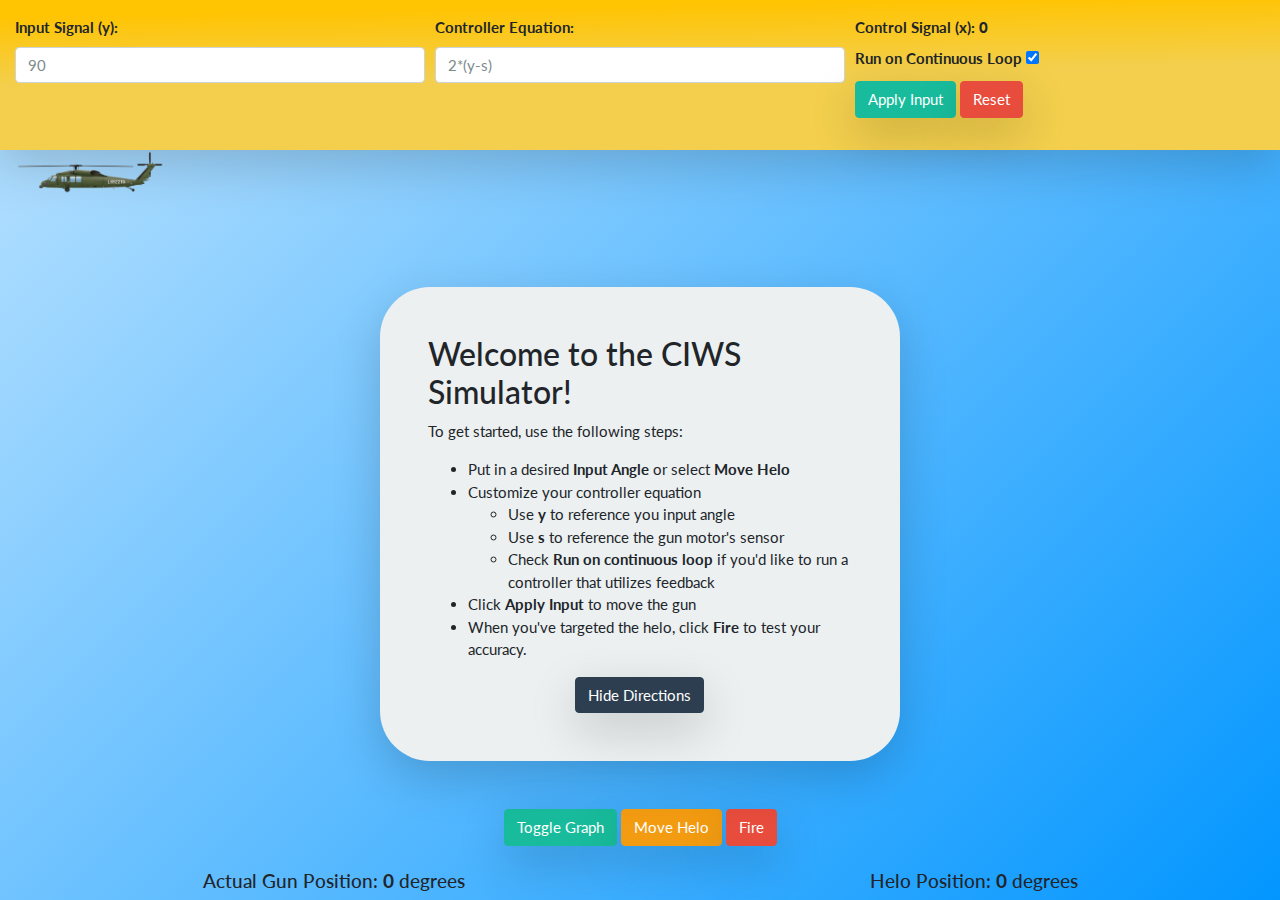
<file: index.html>
<!DOCTYPE html>
<html lang="en">

<head>
  <meta charset="UTF-8">
  <meta name="viewport" content="width=device-width, initial-scale=1.0">
  <title>CIWS Simulator</title>
  <!-- <link rel="stylesheet" href="https://stackpath.bootstrapcdn.com/bootstrap/4.4.1/css/bootstrap.min.css"
    integrity="sha384-Vkoo8x4CGsO3+Hhxv8T/Q5PaXtkKtu6ug5TOeNV6gBiFeWPGFN9MuhOf23Q9Ifjh" crossorigin="anonymous"> -->
  <link rel="stylesheet" href="bootstrap.min.css">
  <script src="https://code.jquery.com/jquery-3.4.1.min.js"
    integrity="sha256-CSXorXvZcTkaix6Yvo6HppcZGetbYMGWSFlBw8HfCJo=" crossorigin="anonymous"></script>

  <script src="https://cdn.jsdelivr.net/npm/popper.js@1.16.0/dist/umd/popper.min.js"
    integrity="sha384-Q6E9RHvbIyZFJoft+2mJbHaEWldlvI9IOYy5n3zV9zzTtmI3UksdQRVvoxMfooAo"
    crossorigin="anonymous"></script>
  <script src="https://stackpath.bootstrapcdn.com/bootstrap/4.4.1/js/bootstrap.min.js"
    integrity="sha384-wfSDF2E50Y2D1uUdj0O3uMBJnjuUD4Ih7YwaYd1iqfktj0Uod8GCExl3Og8ifwB6"
    crossorigin="anonymous"></script>


  <link rel="stylesheet" href="style.css">
  <script src='https://cdn.plot.ly/plotly-latest.min.js'></script>
</head>

<body class=''>
  <img class="mx-auto" style="transform: rotate(0deg); transition-duration: 1s;" id="gun" src="gun.png" alt="">
  <div id="menuDiv" class="shadow-lg pt-3 container-fluid">

    <div class="form-row">
      <div class="form-group col-sm-4">
        <label for="degInput">Input Signal (y):</label>
        <input class='form-control' type="text" value="90" name="degRange" id="degInput">
      </div>
      <div class="form-group col-sm-4">
        <label for="degInput">Controller Equation: </label>
        <input class='form-control' type="text" value="2*(y-s)" name="controllerInput" id="controllerInput">
      </div>
      <div class="form-group col-sm-4">
        <label for="">Control Signal (x): <b id="controlSignal">0</b></label>
        <p class="mb-1"><label for="continuousCheck">Run on Continuous Loop</label>
          <input checked="true" type="checkbox" name="continuousCheck" id="continuousCheck"></p>
        <p> <button class='btn btn-success shadow-lg' id="applyBtn">Apply Input</button>
          <button class='btn btn-danger shadow-lg' id="resetBtn">Reset</button></p>
      </div>
    </div>
  </div>


  <div id="shot" class='shot'>⁌</div>


  <div class="container-fluid">
    <img id="heloImg" src="helo.png" alt="">
  </div>












  <div class='container-fluid' id="bottomDiv">
    <div id="plotDiv" class="shadow-lg">

    </div>
      <div id='directionsDiv' class="col-sm-5 mx-auto my-5 p-5 bg-light shadow-lg">
      
      <h3>Welcome to the CIWS Simulator!</h3>
      <p>To get started, use the following steps:</p>
      <ul>
        <li>Put in a desired <strong>Input Angle</strong> or select <strong>Move Helo</strong></li>
        <li>Customize your controller equation</li>
        <ul>
          <li>Use <strong>y</strong> to reference you input angle</li>
          <li>Use <strong>s</strong> to reference the gun motor's sensor</li>
          <li>Check <strong>Run on continuous loop</strong> if you'd like to run a controller that utilizes feedback</li>
        </ul>
        <li>Click <strong>Apply Input</strong> to move the gun</li>
        <li>When you've targeted the helo, click <strong>Fire</strong> to test your accuracy.</li>
      </ul>
      <div class="text-center">
      <button id='hideDir' class="mx-auto btn btn-primary shadow-lg">Hide Directions</button>
    </div></div>


    <div class="row">
    </div>
    <div class="row">
      <div class="mx-auto">
        <button id="seeChartBtn" class="btn btn-success shadow-lg">Toggle Graph</button>
        <button id="moveHeloBtn" class="btn btn-warning shadow-lg">Move Helo</button>
        <button id="fireBtn" class="btn btn-danger shadow-lg">Fire</button>
      </div>
    </div>
    <div class="row">
      <h5 class='mt-4 mx-auto' id="rotationP">Actual Gun Position: <b id='rotationB'>0 </b>degrees</h5>
      <h5 class='mt-4 mx-auto' id="rotationP">Helo Position: <b id='readoutAngle'>0 </b>degrees</h5>
    </div>
  </div>
</body>

<script src="script.js"></script>

</html>
</file>
<file: style.css>
#bottomDiv {
position: absolute;
bottom: 0px;
}

#gun{
position: absolute;
top: 40%;
left: 40%;

  width: 150px;
}

.numInput input{

  max-width: 100px;
}

label {
  font-weight: bold;
}

#heloImg{
  width:150px;
  position: absolute;
  transition-duration: 2s;
  transition: opacity 1s;
}


.shot {
  opacity: 0;
  position: absolute;
  font-size: 40px;
  transition: opacity .1s, transform .5s;
}

#menuDiv {
  background-image: linear-gradient( 179deg,  rgba(255,196,2,1) 9.6%, rgba(243,207,77,1) 50.1% );    

}


body {
  height: 100vh;
  margin: 0;
  background-repeat: no-repeat;
  background-attachment: fixed;
  background-image: linear-gradient( 135deg, #ABDCFF 10%, #0396FF 100%);
}

#directionsDiv{
  border-radius: 50px;
}

#throttleSlider{
  writing-mode: bt-lr;
  -webkit-appearance: slider-vertical;
}
</file>
